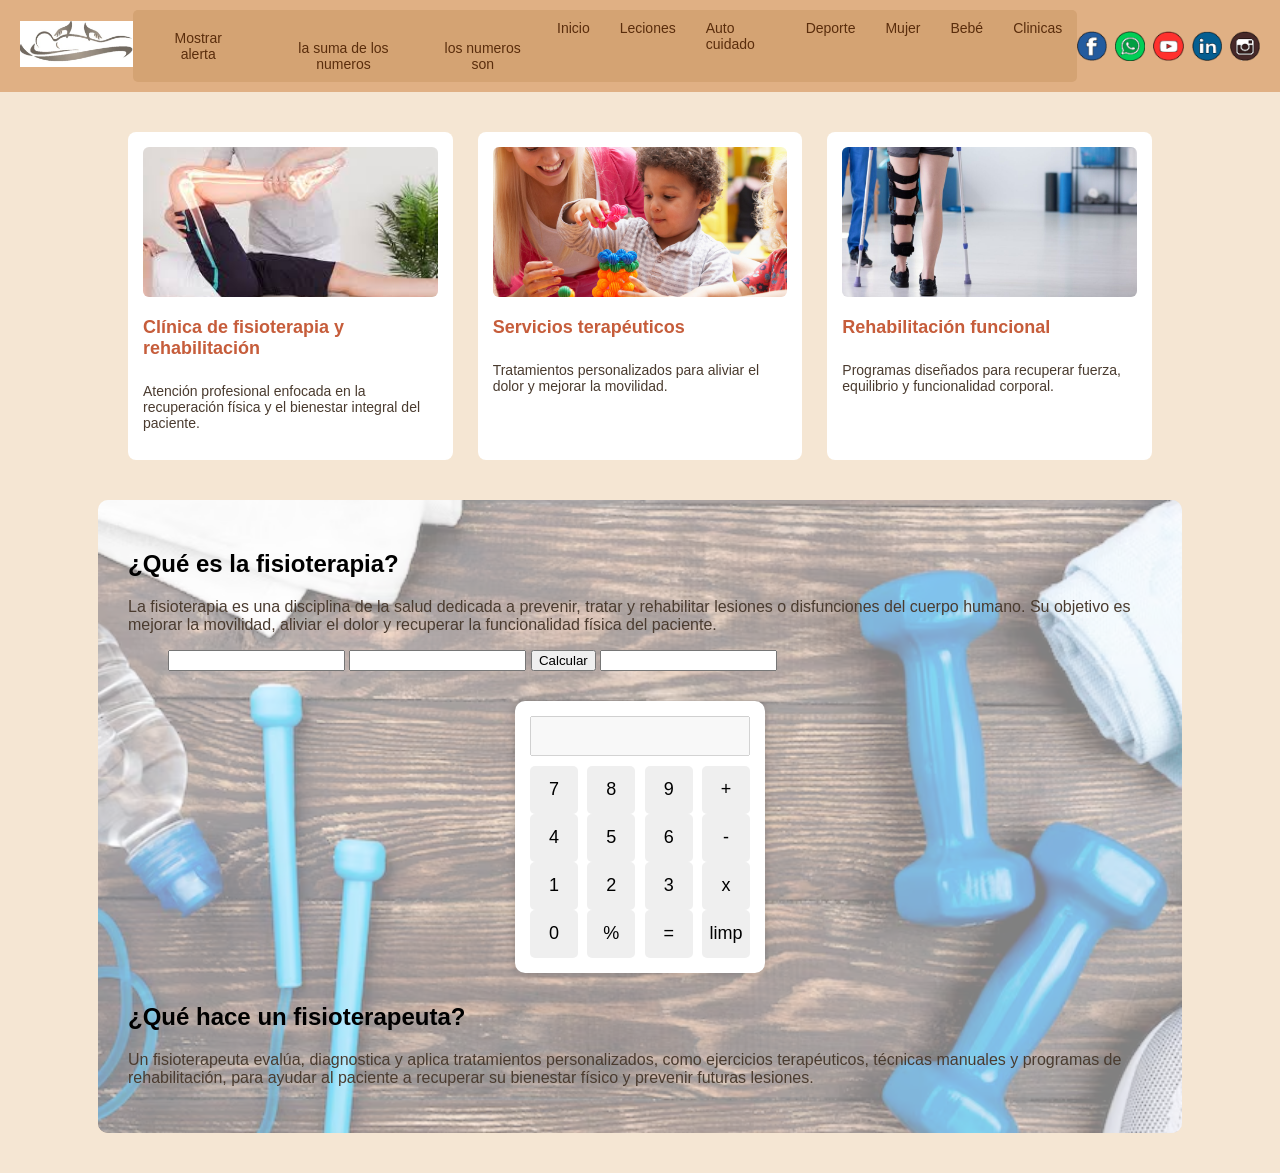
<file: index.html>
<!DOCTYPE html>
<html lang="en">

<head>
    <meta charset="UTF-8">
    <meta name="viewport" content="width=device-width, initial-scale=1.0">
    <link rel="stylesheet" href="CSS/styles.css">
    <title>Bienvenido al sitio</title>
</head>

<body>
    <div id="encabezado">
            <div class="logo"><img src="IMAGES/Fisio.jpg" alt="logo"></div>
            <div class="menu">
                <ul>
                    <li><a href="#"><button onclick="mostrarAlerta()">Mostrar alerta</button></a></li>
                    <li><a href=""></a><button onclick="suma()">la suma de los numeros</button></li>
                    <li><a href=""></a><button onclick="sumaParam(20,12)">los numeros son</button></li>
                    <li><a href="#">Inicio</a></li>
                    <li><a href="#">Leciones</a></li>
                    <li><a href="#">Auto cuidado</a></li>
                    <li><a href="#">Deporte</a></li>
                    <li><a href="#">Mujer</a></li>
                    <li><a href="#">Bebé</a></li>
                    <li><a href="#">Clinicas</a></li>
                </ul>
            </div>
            <div class="redes">
                <img src="IMAGES/face.png" alt="logo">
                <img src="IMAGES/wats.png" alt="logo">
                <img src="IMAGES/yout.png" alt="logo">
                <img src="IMAGES/intt.png" alt="logo">
                <img src="IMAGES/ig.png" alt="logo">
            </div>

        </div>


    <div class="contenedor">
        <div class="cards">
             <div class="card">
                 <img src="IMAGES/la1.jpg" alt="Clínica de fisioterapia">
            <h1 class="encabezado1">Clínica de fisioterapia y rehabilitación</h1>
            <p>Atención profesional enfocada en la recuperación física y el bienestar integral del paciente.</p>
        </div>

        <div class="card">
            <img src="IMAGES/la2.jpg" alt="Clínica de fisioterapia">
            <h1 class="encabezado2">Servicios terapéuticos</h1>
            <p>Tratamientos personalizados para aliviar el dolor y mejorar la movilidad.</p>
        </div>

        <div class="card">
            <img src="IMAGES/la3.jpg" alt="Clínica de fisioterapia">
            <h1 class="encabezado3">Rehabilitación funcional</h1>
            <p>Programas diseñados para recuperar fuerza, equilibrio y funcionalidad corporal.</p>
        </div>
        </div>
    </div>
    <div class="contenedor2">
    <h2>¿Qué es la fisioterapia?</h2>
    <p>La fisioterapia es una disciplina de la salud dedicada a prevenir, tratar y rehabilitar lesiones o disfunciones del cuerpo humano. Su objetivo es mejorar la movilidad, aliviar el dolor y recuperar la funcionalidad física del paciente.</p>
        <ul>
         <input type="number" name="val1" id="val1">
         <input type="number" name="val2" id="val2">


         <button onclick="sumarInput()">Calcular</button>
         <input type="text" name="res" id="mensaje">
        </ul>

        <div>
            <div class="calculadora">
    <input type="text" id="pantalla" disabled>

    <div class="fila">
        <button onclick="agregar('7')">7</button>
        <button onclick="agregar('8')">8</button>
        <button onclick="agregar('9')">9</button>
        <button onclick="agregar('+')">+</button>
    </div>

    <div class="fila">
        <button onclick="agregar('4')">4</button>
        <button onclick="agregar('5')">5</button>
        <button onclick="agregar('6')">6</button>
        <button onclick="agregar('-')">-</button>
    </div>

    <div class="fila">
        <button onclick="agregar('1')">1</button>
        <button onclick="agregar('2')">2</button>
        <button onclick="agregar('3')">3</button>
        <button onclick="agregar('*')">x</button>
    </div>

    <div class="fila">
        <button onclick="agregar('0')">0</button>
        <button onclick="agregar('%')">%</button>
        <button onclick="calcular()">=</button>
        <button onclick="borrar()">limp</button>
    </div>

</div>
        </div>
    <h2 class="unoss">¿Qué hace un fisioterapeuta?</h2>
    <p class="doss">Un fisioterapeuta evalúa, diagnostica y aplica tratamientos personalizados, como ejercicios terapéuticos, técnicas manuales y programas de rehabilitación, para ayudar al paciente a recuperar su bienestar físico y prevenir futuras lesiones.</p>
</div>
<script src="./JS/funciones.js"></script>

</body>

</html>
</file>
<file: CSS/styles.css>
body {
    background-color: #f5e6d3;
    margin: 0;
    font-family: Arial, Helvetica, sans-serif;
}

h1 {
    color: #c65d3b;
}

p {
    color: #4a3b2f;
}

#encabezado {
    background-color: #e0b084;
    min-height: 60px;
    width: 100%;
    padding: 10px 20px;
    display: flex;
    align-items: center;
    justify-content: space-between;
    box-sizing: border-box;
}

.logo {
    width: 120px;
}

.logo img {
    width: 100%;
}

.menu ul {
    list-style: none;
    margin: 0;
    padding: 0;
    display: flex;
    background-color: #d4a373;
    border-radius: 5px;
}

.menu ul li {
    margin: 0;
}

.menu ul li a,
.menu ul li button {
    display: block;
    color: #5a2d0c;
    padding: 10px 15px;
    text-decoration: none;
    background: none;
    border: none;
    cursor: pointer;
    font-size: 14px;
}

.menu ul li a:hover,
.menu ul li button:hover {
    background-color: #b4532a;
    color: #fff;
}

.redes {
    display: flex;
    gap: 8px;
}

.redes img {
    height: 30px;
    width: auto;
}

.contenedor {
    width: 80%;
    max-width: 1200px;
    margin: 40px auto;
}

.cards {
    display: grid;
    grid-template-columns: repeat(auto-fit, minmax(250px, 1fr));
    gap: 25px;
}

.card {
    background-color: #ffffff;
    border-radius: 8px;
    padding: 15px;
    display: flex;
    flex-direction: column;
}

.card img {
    width: 100%;
    height: 150px;
    object-fit: cover;
    border-radius: 6px;
    margin-bottom: 10px;
}

.card h1 {
    font-size: 18px;
    margin: 10px 0;
}

.card p {
    font-size: 14px;
}

.contenedor2 {
    width: 80%;
    max-width: 1200px;
    margin: 40px auto;
    padding: 30px;
    background-image: url("../IMAGES/fondo.png");
    background-size: cover;
    background-position: center;
    position: relative;
    border-radius: 10px;
}

.contenedor2::before {
    content: "";
    position: absolute;
    inset: 0;
    background: rgba(255, 255, 255, 0.5);
    border-radius: 10px;
}

.contenedor2 > * {
    position: relative;
    z-index: 1;
}

.calculadora {
    width: 220px;
    margin: 30px auto;
    background: #ffffff;
    padding: 15px;
    border-radius: 10px;
    box-shadow: 0 0 10px rgba(0, 0, 0, 0.2);
}

#pantalla {
    width: 100%;
    height: 40px;
    font-size: 20px;
    text-align: right;
    margin-bottom: 10px;
    padding: 5px;
    box-sizing: border-box;
}

.fila {
    display: flex;
    justify-content: space-between;
}

.fila button {
    width: 48px;
    height: 48px;
    font-size: 18px;
    border: none;
    border-radius: 5px;
    cursor: pointer;
}

.fila button:hover {
    background-color: #ddd;
}
</file>
